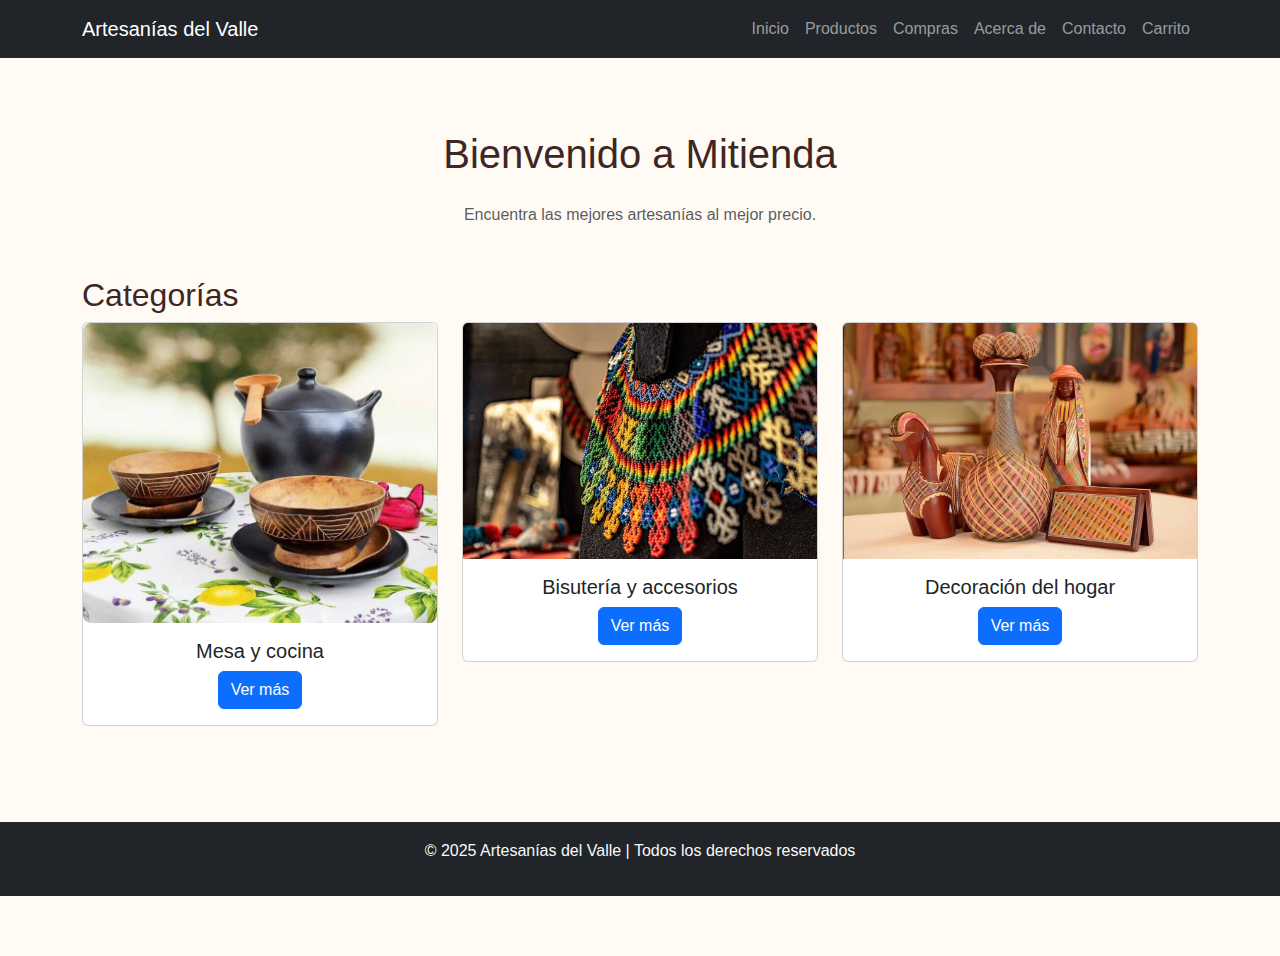
<file: Proyectoecommer-main/index.html>
<!DOCTYPE html>
<html lang="es">
<head>
  <meta charset="UTF-8">
  <meta name="viewport" content="width=device-width, initial-scale=1.0">
  <title>Tienda Artesanías</title>
  <link 
    href="https://cdn.jsdelivr.net/npm/bootstrap@5.3.3/dist/css/bootstrap.min.css" 
    rel="stylesheet">
  <link rel="stylesheet" href="estilos.css">
</head>

<body>
  <!-- NAVBAR -->
  <nav class="navbar navbar-expand-lg navbar-dark bg-dark">
    <div class="container">
      <a class="navbar-brand" href="index.html">Artesanías del Valle</a>
      <button class="navbar-toggler" type="button" data-bs-toggle="collapse" data-bs-target="#navbarNav">
        <span class="navbar-toggler-icon"></span>
      </button>

      <div class="collapse navbar-collapse" id="navbarNav">
        <ul class="navbar-nav ms-auto">
          <li class="nav-item"><a class="nav-link" href="index.html">Inicio</a></li>
          <li class="nav-item"><a class="nav-link" href="productos.html">Productos</a></li>
          <li class="nav-item"><a class="nav-link" href="compras.html">Compras</a></li>
          <li class="nav-item"><a class="nav-link" href="acerca.html">Acerca de</a></li>
          <li class="nav-item"><a class="nav-link" href="contacto.html">Contacto</a></li>
          <li class="nav-item"><a class="nav-link" href="carritoo.html">Carrito</a></li>
        </ul>
      </div>
    </div>
  </nav>

  <!-- CONTENIDO PRINCIPAL -->
  <main class="container my-5">
    <div class="text-center">
      <h1 class="text-center mb-4">Bienvenido a Mitienda</h1>
      <p class="text-muted">Encuentra las mejores artesanías al mejor precio.</p>
    </div>

    <div class="row">
      <h2>Categorías</h2>

      <!-- 🟢 CATEGORÍA 1 -->
      <div class="col-md-4 mb-4">
        <div class="card">
      <img src="imagenes/mesaycocina.jpg" class="card-img-top img-index" alt="Mesa y cocina">
          <div class="card-body text-center">
            <h5 class="card-title">Mesa y cocina</h5>
            <!-- 🔹 Aquí el enlace con categoría -->
            <a href="productos.html?categoria=Mesa y cocina" class="btn btn-primary">Ver más</a>
          </div>
        </div>
      </div>

      <!-- 🟢 CATEGORÍA 2 -->
      <div class="col-md-4 mb-4">
        <div class="card">
          <img src="imagenes/quimbaya-indigenous-art-colombia-coffee-600nw-2463993283.webp" class="card-img-top" alt="Bisutería">
          <div class="card-body text-center">
            <h5 class="card-title">Bisutería y accesorios</h5>
            <a href="productos.html?categoria=Bisutería y accesorios" class="btn btn-primary">Ver más</a>
          </div>
        </div>
      </div>

      <!-- 🟢 CATEGORÍA 3 -->
      <div class="col-md-4 mb-4">
        <div class="card">
          <img src="imagenes/Trx1yPuzSpKw4TzMzuXq.webp" class="card-img-top" alt="Decoración">
          <div class="card-body text-center">
            <h5 class="card-title">Decoración del hogar</h5>
            <a href="productos.html?categoria=Decoración del hogar" class="btn btn-primary">Ver más</a>
          </div>
        </div>
      </div>
    </div>
  </main>

  <!-- FOOTER -->
  <footer class="bg-dark text-light text-center py-3 mt-5">
    <p>&copy; 2025 Artesanías del Valle | Todos los derechos reservados</p>
  </footer>

  <script src="https://cdn.jsdelivr.net/npm/bootstrap@5.3.3/dist/js/bootstrap.bundle.min.js"></script>
</body>
</html>
</file>
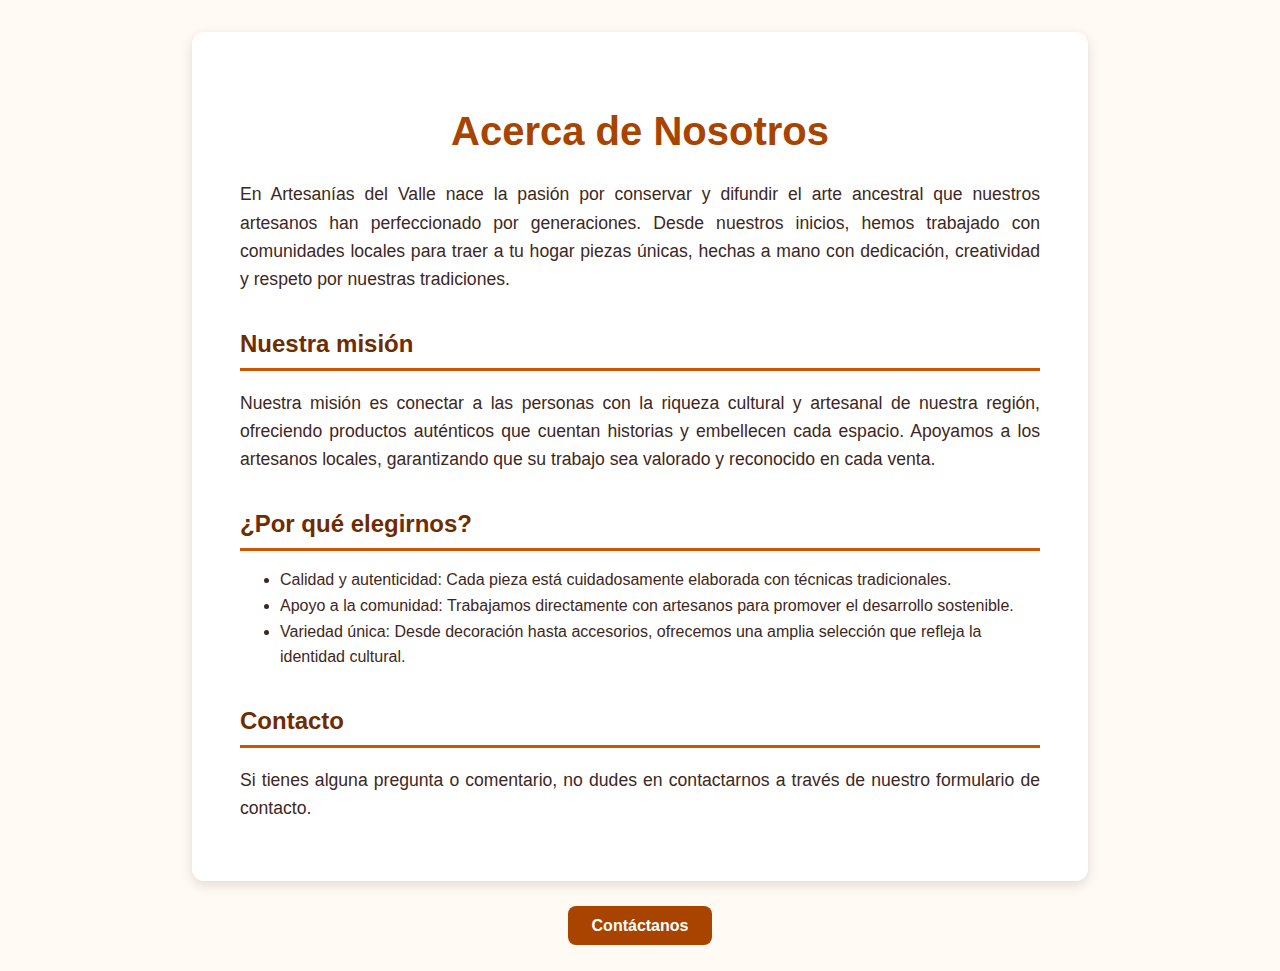
<file: Proyectoecommer-main/acerca.html>
<!DOCTYPE html>
<html lang="es">
<head>
    <meta charset="UTF-8">
    <meta name="viewport" content="width=device-width, initial-scale=1.0">
    <title>Acerca de</title>
    <link rel="stylesheet" href="estilos.css">
</head>

<body class="acerca">
  <div class="acerca-container">
    <h1>Acerca de Nosotros</h1>
    <p>
      En Artesanías del Valle nace la pasión por conservar y difundir el arte ancestral que nuestros artesanos han perfeccionado por generaciones. 
      Desde nuestros inicios, hemos trabajado con comunidades locales para traer a tu hogar piezas únicas, hechas a mano con dedicación, creatividad y respeto por nuestras tradiciones.
    </p>

    <h2>Nuestra misión</h2>
    <p>
      Nuestra misión es conectar a las personas con la riqueza cultural y artesanal de nuestra región, ofreciendo productos auténticos que cuentan historias y embellecen cada espacio. 
      Apoyamos a los artesanos locales, garantizando que su trabajo sea valorado y reconocido en cada venta.
    </p>

    <h2>¿Por qué elegirnos?</h2>
    <ul>
        <li>Calidad y autenticidad: Cada pieza está cuidadosamente elaborada con técnicas tradicionales.</li>
        <li>Apoyo a la comunidad: Trabajamos directamente con artesanos para promover el desarrollo sostenible.</li>
        <li>Variedad única: Desde decoración hasta accesorios, ofrecemos una amplia selección que refleja la identidad cultural.</li>
    </ul>

    <h2>Contacto</h2>
    <p>Si tienes alguna pregunta o comentario, no dudes en contactarnos a través de nuestro formulario de contacto.</p>
  </div>
  
<div class="contact-button-container">
    <a href="contacto.html" class="btn-acerca">Contáctanos</a>
</div>

  <script src="codigo.js"></script>
</body>
</html>
</file>
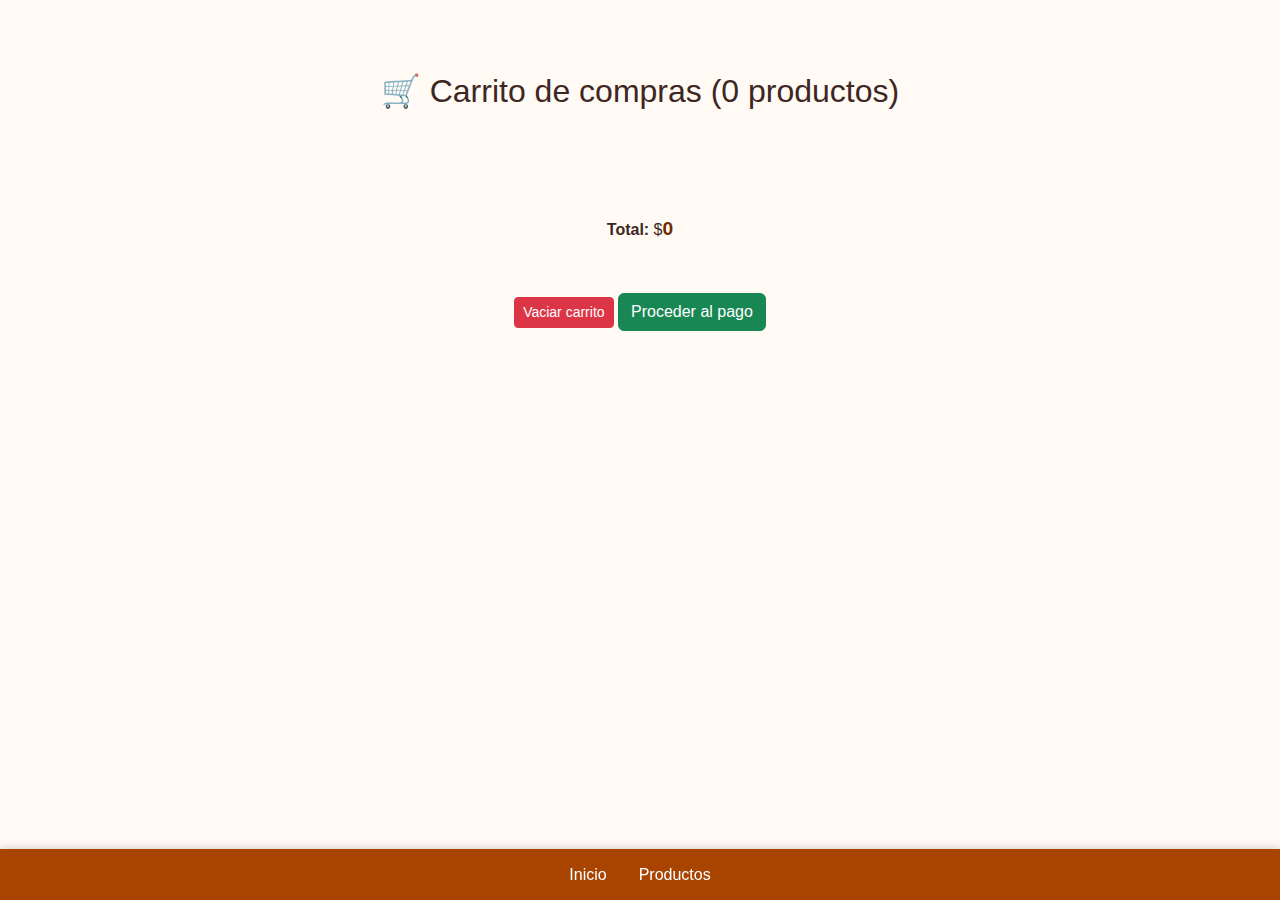
<file: Proyectoecommer-main/carritoo.html>
<!DOCTYPE html>
<html lang="es">
<head>
  <meta charset="UTF-8">
  <meta name="viewport" content="width=device-width, initial-scale=1.0">
  <title>Carrito de Compras</title>
  <link href="https://cdn.jsdelivr.net/npm/bootstrap@5.3.3/dist/css/bootstrap.min.css" rel="stylesheet">
  <link rel="stylesheet" href="estilos.css">
</head>
<body>
  <main class="container my-5">
    <h2 class="mb-4">🛒 Carrito de compras (<span id="contador-carrito">0</span> productos)</h2>
    
    <div id="carrito"></div>
    
    <p class="mt-3 text-end"><strong>Total:</strong> $<span id="total">0</span></p>
    
    <div class="text-end">
      <button id="vaciar-carrito" class="btn btn-danger btn-sm">Vaciar carrito</button>
      <a href="compras.html" class="btn btn-success">Proceder al pago</a>
    </div>

    <nav class="nav-inferior mt-4">
      <a href="index.html">Inicio</a>
      <a href="productos.html">Productos</a>
    </nav>
  </main>

  <script src="https://cdn.jsdelivr.net/npm/bootstrap@5.3.3/dist/js/bootstrap.bundle.min.js"></script>
  <script src="codigo.js"></script>
</body>
</html>
</file>
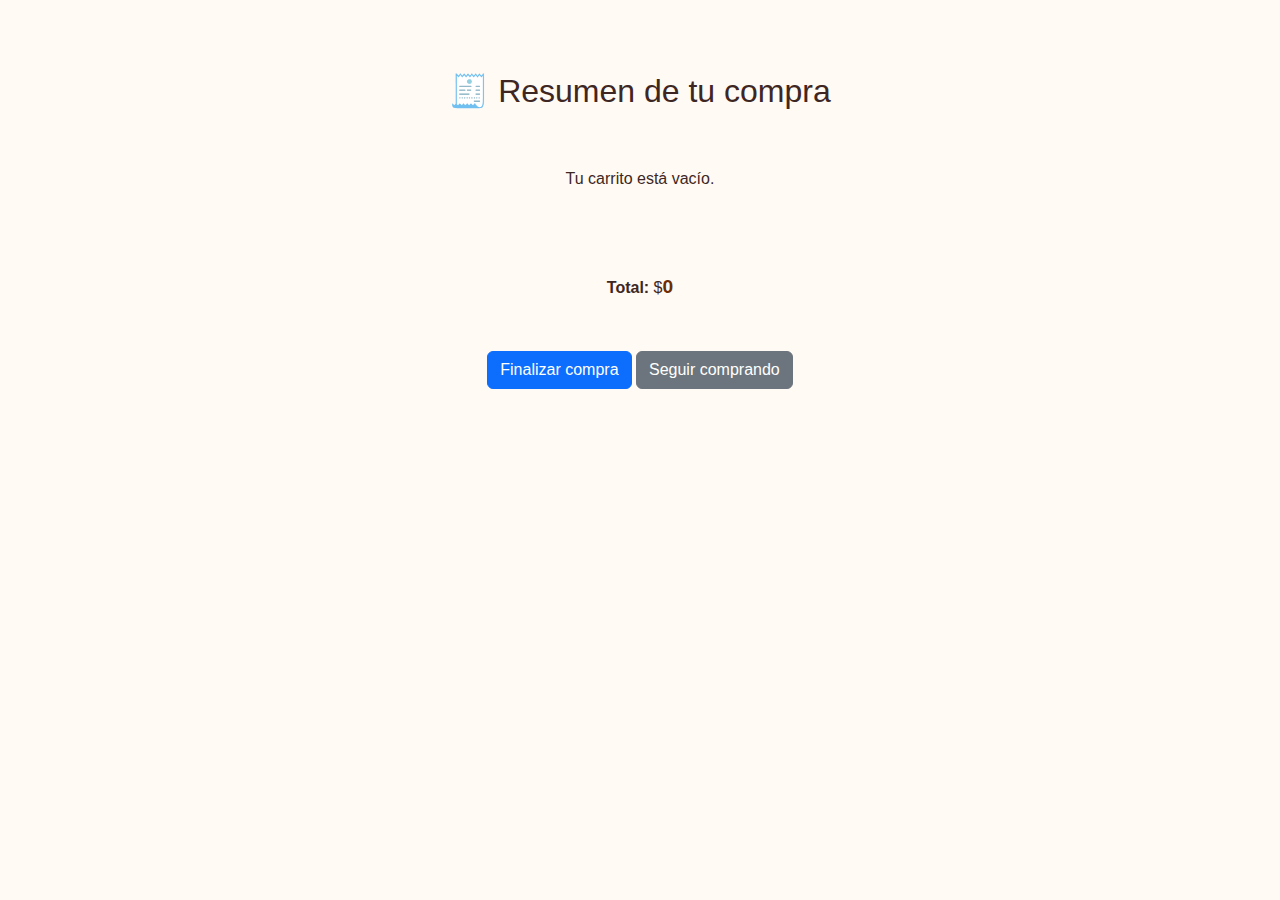
<file: Proyectoecommer-main/compras.html>
<!DOCTYPE html>
<html lang="es">
<head>
  <meta charset="UTF-8">
  <meta name="viewport" content="width=device-width, initial-scale=1.0">
  <title>Finalizar Compra</title>
  <link href="https://cdn.jsdelivr.net/npm/bootstrap@5.3.3/dist/css/bootstrap.min.css" rel="stylesheet">
  <link rel="stylesheet" href="estilos.css">
</head>
<body>
  <main class="container my-5">
    <h2 class="text-center mb-4">🧾 Resumen de tu compra</h2>

    <div id="lista-carrito"></div>
    <p class="text-end mt-3"><strong>Total:</strong> $<span id="total">0</span></p>

    <div class="text-end">
      <button id="btn-comprar" class="btn btn-primary">Finalizar compra</button>
      <a href="productos.html" class="btn btn-secondary">Seguir comprando</a>
    </div>
  </main>

  <script>
    const carrito = JSON.parse(localStorage.getItem("carrito")) || [];
    const lista = document.getElementById("lista-carrito");
    const totalElemento = document.getElementById("total");

    if (carrito.length === 0) {
      lista.innerHTML = "<p>Tu carrito está vacío.</p>";
    } else {
      lista.innerHTML = carrito
        .map(p => `
          <div class="border-bottom py-2 d-flex justify-content-between">
            <span>${p.nombre}</span>
            <span>$${p.precio.toLocaleString()}</span>
          </div>
        `)
        .join("");

      const total = carrito.reduce((acc, p) => acc + p.precio, 0);
      totalElemento.textContent = total.toLocaleString();
    }

    document.getElementById("btn-comprar").addEventListener("click", () => {
      if (carrito.length === 0) {
        alert("Tu carrito está vacío 😅");
        return;
      }
      alert("✅ ¡Compra realizada con éxito! Gracias por tu pedido 🧡");
      localStorage.removeItem("carrito");
      window.location.href = "index.html";
    });
  </script>
</body>
</html>
</file>
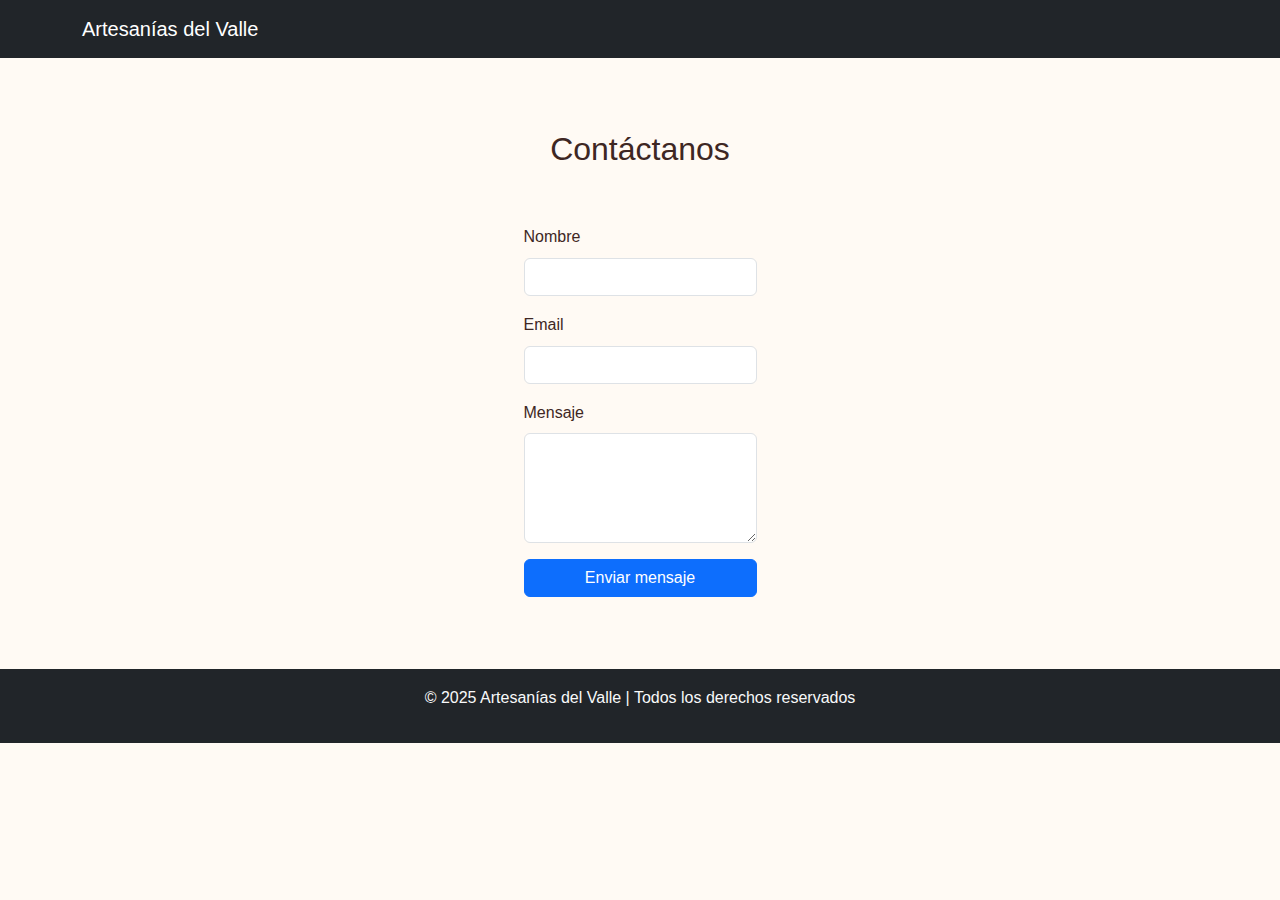
<file: Proyectoecommer-main/contacto.html>
<!DOCTYPE html>
<html lang="es">
<head>
    <meta charset="UTF-8">
    <meta name="viewport" content="width=device-width, initial-scale=1.0">
    <title>Contacto - Artesanías del Valle</title>
    <link href="https://cdn.jsdelivr.net/npm/bootstrap@5.3.3/dist/css/bootstrap.min.css" rel="stylesheet">
    <link rel="stylesheet" href="estilos.css">
</head>
<body>
    <!-- NAVBAR -->
    <nav class="navbar navbar-expand-lg navbar-dark bg-dark">
        <div class="container">
            <a class="navbar-brand" href="index.html">Artesanías del Valle</a>
            <!-- ...existing code... -->
        </div>
    </nav>

    <main class="container my-5">
        <h2 class="text-center mb-4">Contáctanos</h2>
        
        <!-- Alerta de éxito (inicialmente oculta) -->
        <div class="alert alert-success" role="alert" id="mensajeExito" style="display: none;">
            ¡Gracias por tu mensaje! Te contactaremos pronto.
        </div>

        <form id="formularioContacto" class="max-w-md mx-auto">
            <div class="mb-3">
                <label for="nombre" class="form-label">Nombre</label>
                <input type="text" class="form-control" id="nombre" required>
            </div>
            <div class="mb-3">
                <label for="email" class="form-label">Email</label>
                <input type="email" class="form-control" id="email" required>
            </div>
            <div class="mb-3">
                <label for="mensaje" class="form-label">Mensaje</label>
                <textarea class="form-control" id="mensaje" rows="4" required></textarea>
            </div>
            <button type="submit" class="btn btn-primary w-100">Enviar mensaje</button>
        </form>
    </main>

    <!-- FOOTER -->
    <footer class="bg-dark text-light text-center py-3 mt-5">
        <p>&copy; 2025 Artesanías del Valle | Todos los derechos reservados</p>
    </footer>

    <script src="https://cdn.jsdelivr.net/npm/bootstrap@5.3.3/dist/js/bootstrap.bundle.min.js"></script>
    <script>
        document.getElementById('formularioContacto').addEventListener('submit', function(e) {
            e.preventDefault();
            
            // Simular envío
            const mensajeExito = document.getElementById('mensajeExito');
            const formulario = this;
            
            // Mostrar mensaje de éxito
            mensajeExito.style.display = 'block';
            
            // Limpiar formulario
            formulario.reset();
            
            // Ocultar mensaje después de 5 segundos
            setTimeout(() => {
                mensajeExito.style.display = 'none';
            }, 5000);
        });
    </script>
</body>
</html>
</file>
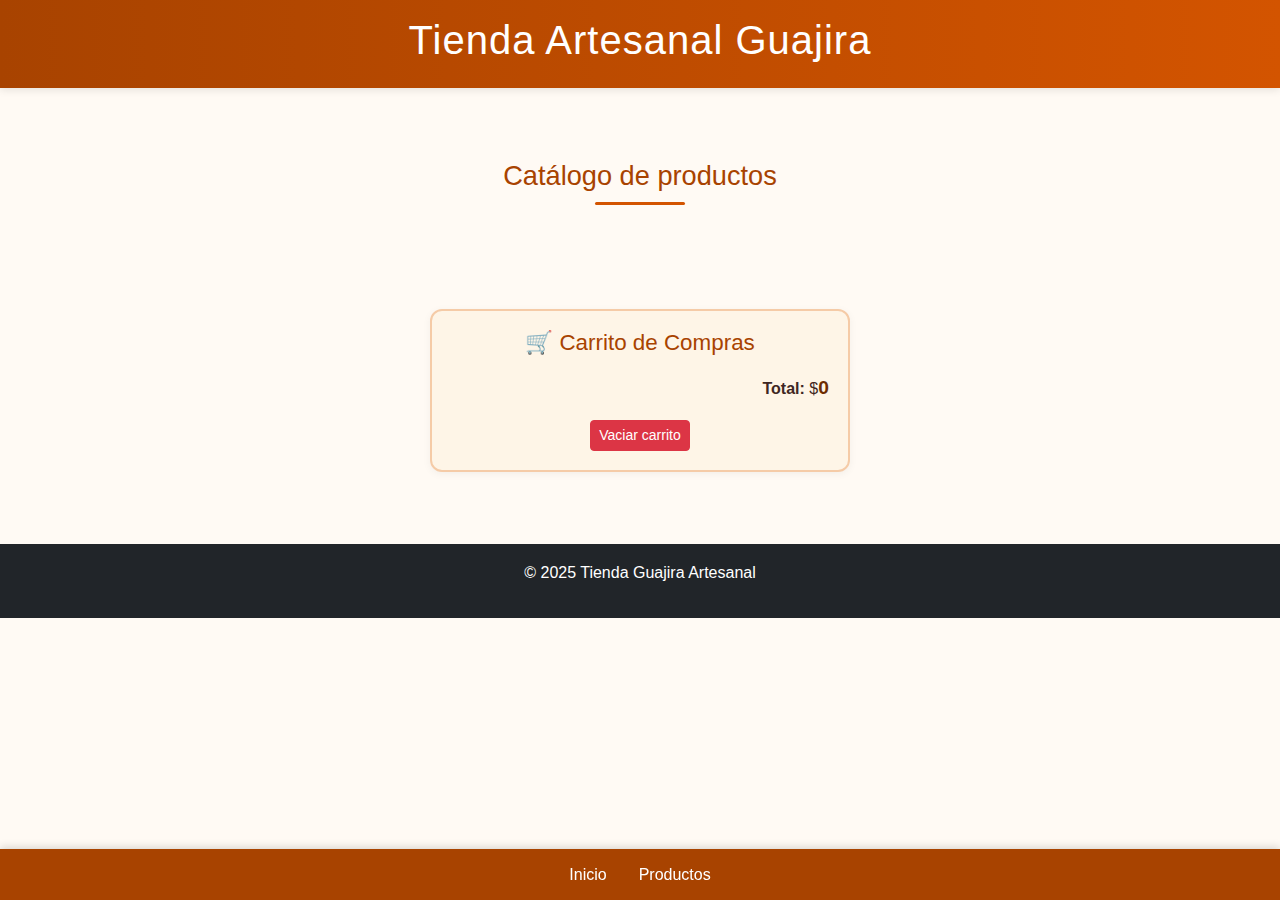
<file: Proyectoecommer-main/productos.html>
<!DOCTYPE html>
<html lang="es">
<head>
  <meta charset="UTF-8">
  <meta name="viewport" content="width=device-width, initial-scale=1.0">
  <title>Productos | Tienda Artesanal</title>

  <!-- Bootstrap CSS -->
  <link 
    href="https://cdn.jsdelivr.net/npm/bootstrap@5.3.3/dist/css/bootstrap.min.css" 
    rel="stylesheet">

  <!-- Tu hoja de estilos personalizada -->
  <link rel="stylesheet" href="estilos.css">
</head>

<body>
  <!-- Encabezado -->
  <header class="text-center bg-dark text-white py-3">
    <h1>Tienda Artesanal Guajira</h1>
  </header>

  <!-- Contenido principal -->
  <main class="container my-5">
    <!-- Catálogo -->
    <section class="productos">
      <h2 class="text-center mb-4" id="titulo-categoria">Catálogo de productos</h2>
      <div id="lista-productos" class="grid"></div>
    </section>

    <!-- Carrito -->
    <section class="carrito mt-5">
      <h2 class="text-center">🛒 Carrito de Compras</h2>
      <div id="carrito" class="mt-3"></div>
      <p class="text-end mt-3"><strong>Total:</strong> $<span id="total">0</span></p>
      <button id="vaciar-carrito" class="btn btn-danger btn-sm">Vaciar carrito</button>
    </section>
  </main>

  <!-- Footer -->
  <footer class="text-center bg-dark text-white py-3 mt-5">
    <p>&copy; 2025 Tienda Guajira Artesanal</p>
  </footer>

  <!-- ✅ NAV INFERIOR -->
  <nav class="nav-inferior">
    <a href="index.html">Inicio</a>
    <a href="productos.html">Productos</a>
  </nav>

  <!-- Bootstrap JS -->
  <script src="https://cdn.jsdelivr.net/npm/bootstrap@5.3.3/dist/js/bootstrap.bundle.min.js"></script>

  <!-- Tu script principal -->
  <script src="codigo.js"></script>

  <script>
    // ✅ Mostrar el nombre de la categoría en el título (si se accede con ?categoria=)
    const urlParams = new URLSearchParams(window.location.search);
    const categoriaSeleccionada = urlParams.get("categoria");
    const titulo = document.getElementById("titulo-categoria");

    if (categoriaSeleccionada) {
      titulo.textContent = `Productos de ${categoriaSeleccionada}`;
    }
  </script>
</body>
</html>
</file>
<file: Proyectoecommer-main/estilos.css>
body {
  font-family: 'Montserrat','Inter' , sans-serif;
  margin: 0;
  padding: 0;
  background-color: #fffaf4; /* tono crema */
  color: #3e2723; /* marrón oscuro */
  line-height: 1.6;
  padding-bottom: 60px; /* espacio para el nav fijo */
}


header {
  background: linear-gradient(90deg, #a84300, #d35400);
  color: white;
  text-align: center;
  padding: 1.8rem 1rem;
  font-size: 1.9rem;
  font-weight: bold;
  letter-spacing: 1px;
  box-shadow: 0 2px 8px rgba(0, 0, 0, 0.1);
}


main {
  display: flex;
  flex-direction: column;
  align-items: center;
  padding: 1.5rem;
  gap: 2rem;
  animation: fadeIn 0.6s ease-in;
}


.categorias {
  width: 100%;
  max-width: 900px;
  text-align: center;
}

.categorias h2 {
  font-size: 1.7rem;
  margin-bottom: 1.2rem;
  color: #a84300;
  position: relative;
}

.categorias h2::after {
  content: "";
  display: block;
  width: 80px;
  height: 3px;
  background-color: #d35400;
  margin: 0.6rem auto;
  border-radius: 2px;
}

.cat-container {
  display: flex;
  justify-content: center;
  flex-wrap: wrap;
  gap: 1.5rem;
}

.cat {
  text-align: center;
  width: 130px;
  transition: transform 0.3s ease;
}

.cat:hover {
  transform: translateY(-5px);
}

.cat img {
  width: 100px;
  height: 100px;
  border-radius: 50%;
  object-fit: cover;
  border: 3px solid #f5cba7;
  box-shadow: 0 2px 5px rgba(0, 0, 0, 0.1);
}

.cat p {
  margin-top: 0.6rem;
  font-weight: 500;
  color: #6e2c00;
}


.productos {
  width: 100%;
  max-width: 1100px;
  text-align: center;
}

.productos h2 {
  color: #a84300;
  font-size: 1.7rem;
  margin-bottom: 1rem;
  position: relative;
}

.productos h2::after {
  content: "";
  display: block;
  width: 90px;
  height: 3px;
  background-color: #d35400;
  margin: 0.6rem auto;
  border-radius: 2px;
}

.grid {
  display: grid;
  grid-template-columns: repeat(auto-fit, minmax(230px, 1fr));
  gap: 1.5rem;
}

.producto {
  background: #fff;
  border-radius: 12px;
  padding: 1rem;
  box-shadow: 0 2px 8px rgba(0, 0, 0, 0.1);
  transition: transform 0.3s ease, box-shadow 0.3s ease;
}

.producto:hover {
  transform: translateY(-6px);
  box-shadow: 0 4px 15px rgba(0, 0, 0, 0.15);
}

.producto img {
  width: 100%;
  height: 180px;
  object-fit: cover;
  border-radius: 10px;
}

.producto h3 {
  margin: 0.8rem 0 0.4rem;
  font-size: 1.1rem;
  color: #5d1f00;
}

.producto p {
  margin: 0.4rem 0;
}

.precio {
  color: #a84300;
  font-weight: bold;
  font-size: 1.1rem;
  margin-bottom: 0.8rem;
}


button,
.producto button {
  background-color: #a84300;
  color: white;
  border: none;
  border-radius: 5px;
  padding: 0.6rem 1.2rem;
  cursor: pointer;
  font-weight: 500;
  transition: background-color 0.3s ease, transform 0.2s ease;
}

button:hover,
.producto button:hover {
  background-color: #6e2c00;
  transform: translateY(-2px);
}


.carrito {
  width: 100%;
  max-width: 420px;
  background-color: #fef5e7;
  border: 2px solid #f5cba7;
  border-radius: 12px;
  padding: 1.2rem;
  text-align: center;
  box-shadow: 0 2px 8px rgba(0, 0, 0, 0.05);
}

.carrito h2 {
  color: #a84300;
  font-size: 1.4rem;
  margin-bottom: 1rem;
}

#lista-carrito {
  list-style: none;
  padding: 0;
  margin: 0 0 1rem 0;
}

#lista-carrito li {
  background-color: white;
  margin-bottom: 0.5rem;
  padding: 0.5rem;
  border-radius: 6px;
  border: 1px solid #f5cba7;
}

#total {
  font-weight: bold;
  color: #6e2c00;
  font-size: 1.2rem;
}


.nav-inferior {
  position: fixed;
  bottom: 0;
  left: 0;
  width: 100%;
  background-color: #a84300;
  display: flex;
  justify-content: center;
  gap: 2rem;
  padding: 0.8rem 0;
  box-shadow: 0 -2px 8px rgba(0, 0, 0, 0.15);
  z-index: 1000;
}

.nav-inferior a {
  color: #fff;
  text-decoration: none;
  font-weight: 500;
  transition: color 0.3s ease, transform 0.2s ease;
}

.nav-inferior a:hover {
  color: #ffe5cc;
  transform: scale(1.1);
}


@media (max-width: 768px) {
  header {
    font-size: 1.5rem;
  }

  .grid {
    grid-template-columns: 1fr;
  }

  .cat img {
    width: 90px;
    height: 90px;
  }

  .carrito {
    max-width: 90%;
  }
}

@keyframes fadeIn {
  from {
    opacity: 0;
    transform: translateY(10px);
  }
  to {
    opacity: 1;
    transform: translateY(0);
  }
}
.img-index {
  height: auto !important;
  max-height: 300px;
  object-fit: cover; 
  border-radius: 0.5rem;
}

/* Fondo suave y tipografía cálida */
body.acerca {
  background-color: #fffaf4;  /* tono crema claro */
  font-family: 'Montserrat', 'Inter', sans-serif;
  color: #3e2723;             /* marrón oscuro */
  margin: 0;
  padding: 2rem 1rem;
  line-height: 1.6;
}

/* Contenedor central para el contenido */
.acerca-container {
  max-width: 800px;
  margin: 0 auto;
  background-color: #fff;       /* fondo blanco */
  border-radius: 12px;
  padding: 2.5rem 3rem;
  box-shadow: 0 4px 12px rgba(62, 39, 35, 0.15);
}

/* Encabezados con color y espaciado */
.acerca-container h1 {
  font-size: 2.5rem;
  color: #a84300; /* naranja cálido */
  text-align: center;
  margin-bottom: 1rem;
}

.acerca-container h2 {
  color: #6e2c00;  /* marrón más oscuro */
  margin-top: 2rem;
  margin-bottom: 0.8rem;
  border-bottom: 3px solid #d35400; /* línea naranja debajo */
  padding-bottom: 0.3rem;
}

/* Párrafos cómodos para lectura */
.acerca-container p {
  font-size: 1.1rem;
  margin-bottom: 1.2rem;
  text-align: justify;
}

/* Estilo para el enlace de contacto */
.acerca-container a.contacto {
  display: inline-block;
  margin-top: 1.5rem;
  padding: 0.6rem 1.2rem;
  background-color: #a84300;
  color: #fff;
  border-radius: 8px;
  text-decoration: none;
  font-weight: 600;
  transition: background-color 0.3s ease;
}

.acerca-container a.contacto:hover {
  background-color: #6e2c00;
}

/* Responsive para móviles */
@media (max-width: 600px) {
  .acerca-container {
    padding: 1.5rem 1.5rem;
  }

  .acerca-container h1 {
    font-size: 2rem;
  }

  .acerca-container p {
    font-size: 1rem;
  }
}

.contact-button-container {
    text-align: center;
    margin-top: 2rem;
}

.btn-acerca {
    background-color: #a84300; /* color principal de tu tienda */
    color: #fff;
    padding: 0.7rem 1.5rem;
    border-radius: 8px;
    text-decoration: none;
    font-weight: bold;
    transition: background-color 0.3s, transform 0.2s;
}

.btn-acerca:hover {
    background-color: #6e2c00; /* color más oscuro al pasar el mouse */
    transform: translateY(-2px);
}
.formulario-contacto {
    max-width: 600px;
    margin: 2rem auto;
    padding: 2.5rem 2rem;
    background-color: #fffaf4; /* color crema */
    border-radius: 15px;
    box-shadow: 0 6px 18px rgba(168, 67, 0, 0.15);
    font-family: 'Segoe UI', Tahoma, Geneva, Verdana, sans-serif;
}

.formulario-contacto h2 {
    text-align: center;
    color: #a84300; /* marrón/naranja */
    margin-bottom: 1.8rem;
    font-weight: 700;
    font-size: 1.8rem;
}

.formulario-contacto label {
    display: block;
    margin-bottom: 0.5rem;
    font-weight: 600;
    color: #6b2f00;
}

.formulario-contacto input,
.formulario-contacto textarea {
    width: 100%;
    padding: 0.9rem 1.2rem;
    margin-bottom: 1.4rem;
    border: 1.8px solid #f5cba7;
    border-radius: 12px;
    font-size: 1.05rem;
    font-family: inherit;
    transition: border-color 0.3s ease, box-shadow 0.3s ease;
    box-sizing: border-box;
}

.formulario-contacto input:focus,
.formulario-contacto textarea:focus {
    border-color: #a84300;
    box-shadow: 0 0 8px rgba(168, 67, 0, 0.4);
    outline: none;
}

.formulario-contacto button {
    background-color: #a84300;
    color: #fff;
    border: none;
    padding: 0.95rem 2.4rem;
    border-radius: 12px;
    font-weight: 700;
    font-size: 1.1rem;
    cursor: pointer;
    display: block;
    margin: 0 auto;
    transition: background-color 0.3s ease, transform 0.2s ease;
    box-shadow: 0 4px 12px rgba(168, 67, 0, 0.3);
}

.formulario-contacto button:hover {
    background-color: #6e2c00;
    transform: translateY(-3px);
    box-shadow: 0 6px 16px rgba(110, 44, 0, 0.5);
}
</file>
